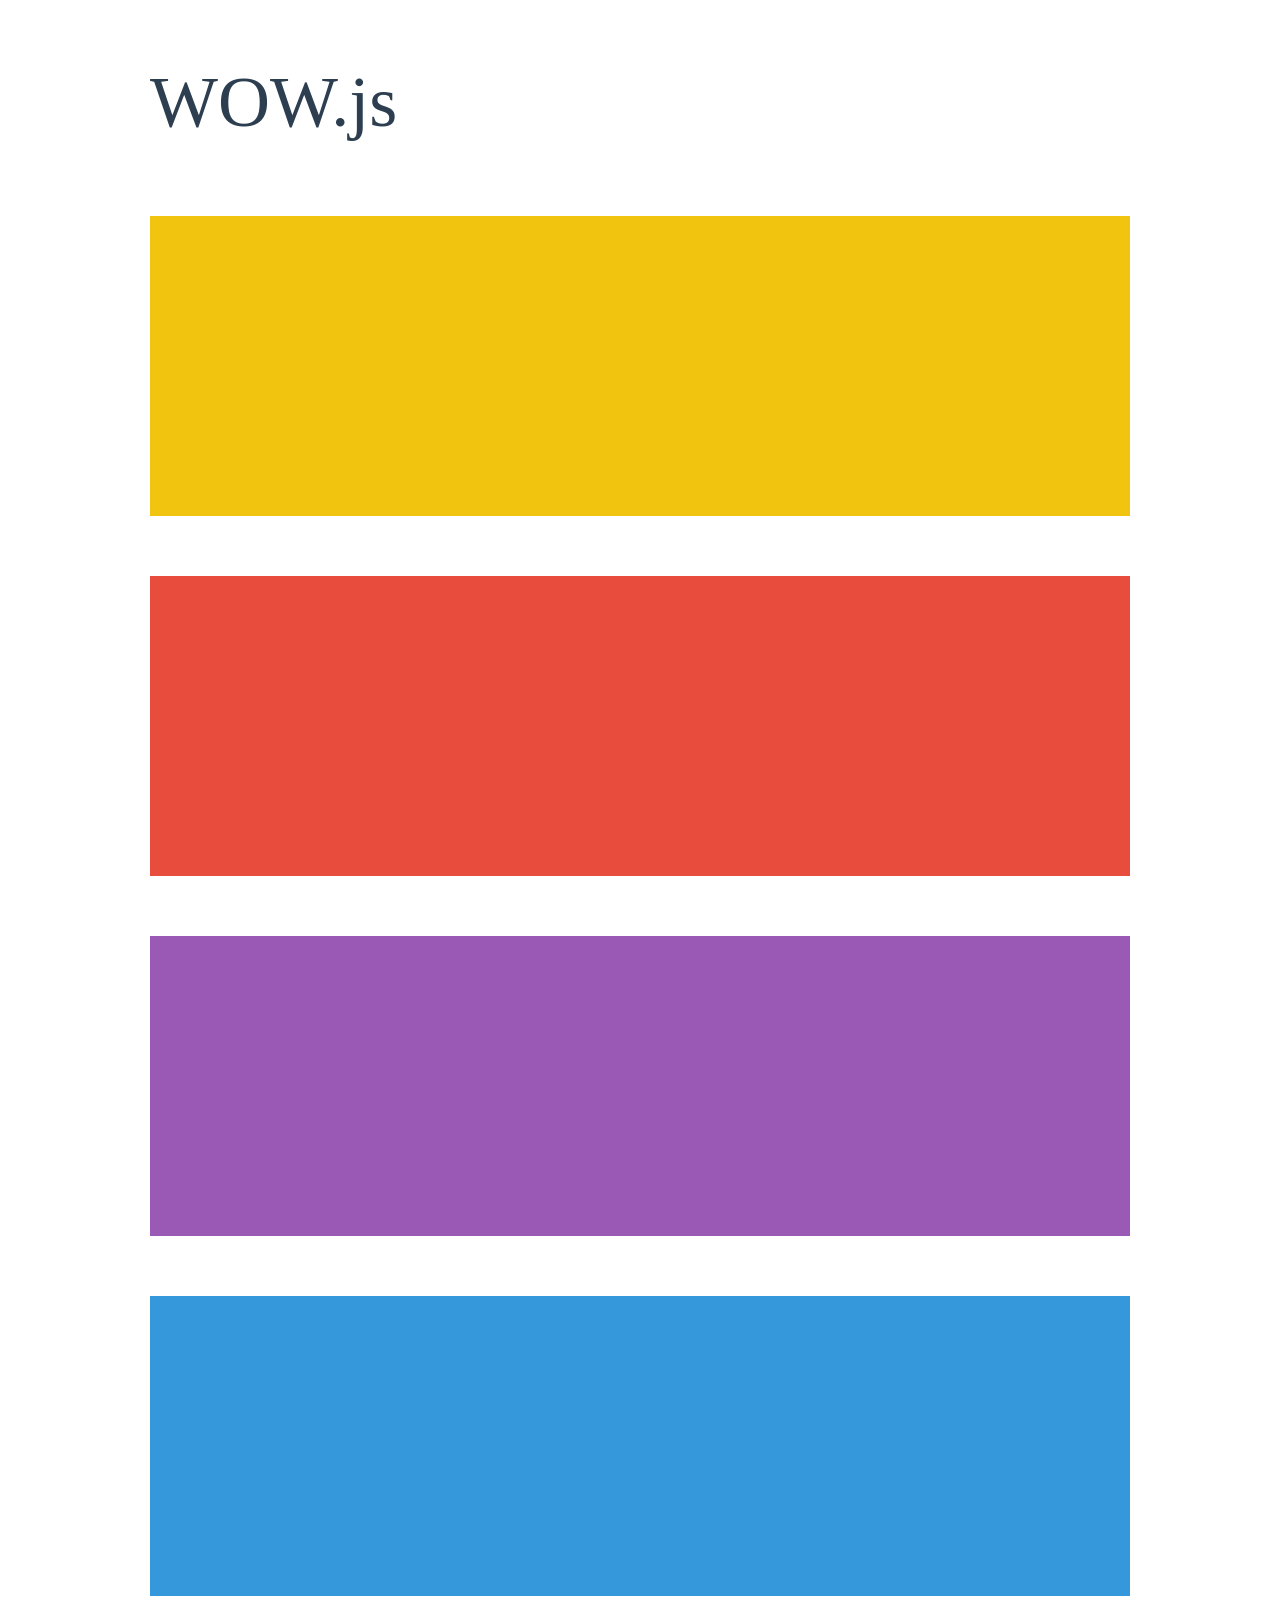
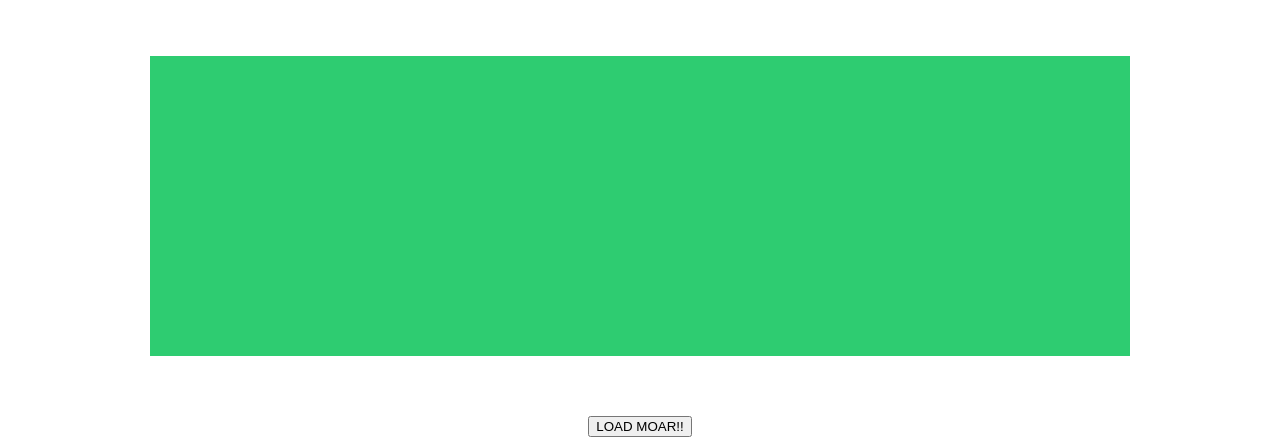
<file: css/WOW-master/WOW-master/demo.html>
<!doctype html>

<html lang="en">
<head>
  <meta charset="utf-8">
  <title>WOW</title>
  <link rel="stylesheet" href="css/libs/animate.css">
  <link rel="stylesheet" href="css/site.css">
  <style>
    .wow:first-child {
      visibility: hidden;
    }
  </style>
  <!--[if IE]>
    <script src="http://html5shiv.googlecode.com/svn/trunk/html5.js"></script>
  <![endif]-->
</head>

<body>
  <div id="container">
    <header>
      <h1>WOW.js</h1>
    </header>
    <div id="main">
      <section class="wow fadeInDown" style="background-color: #f1c40f;"></section>
      <section class="wow pulse" style="background-color: #e74c3c;" data-wow-iteration="infinite" data-wow-duration="1500ms"></section>
      <section class="section--purple wow slideInRight" data-wow-delay="2s"></section>
      <section class="section--blue wow bounceInLeft" data-wow-offset="300"></section>
      <section class="section--green wow slideInLeft" data-wow-duration="4s"></section>
      <button id="moar">LOAD MOAR!!</button>
    </div>
  </div>
  <script src="dist/wow.js"></script>
  <script>
    wow = new WOW(
      {
        animateClass: 'animated',
        offset:       100,
        callback:     function(box) {
          console.log("WOW: animating <" + box.tagName.toLowerCase() + ">")
        }
      }
    );
    wow.init();
    document.getElementById('moar').onclick = function() {
      var section = document.createElement('section');
      section.className = 'section--purple wow fadeInDown';
      this.parentNode.insertBefore(section, this);
    };
  </script>
</body>
</html>
</file>
<file: css/WOW-master/WOW-master/css/site.css>
h1 {
  font-size:     72px;
  line-height:   1.5;
  color: #2c3e50;
  font-weight:   100;
}

#container {
  width:  980px;
  margin: 0 auto;
}

section {
  height: 300px;
  margin: 60px 0;
}

.section--purple {
  background-color: #9b59b6;
}

.section--blue {
  background-color: #3498db;
}

.section--green {
  background-color: #2ecc71;
}

#main {
  text-align: center;
}

#more {
  margin: 20px auto 48px;
}
</file>
